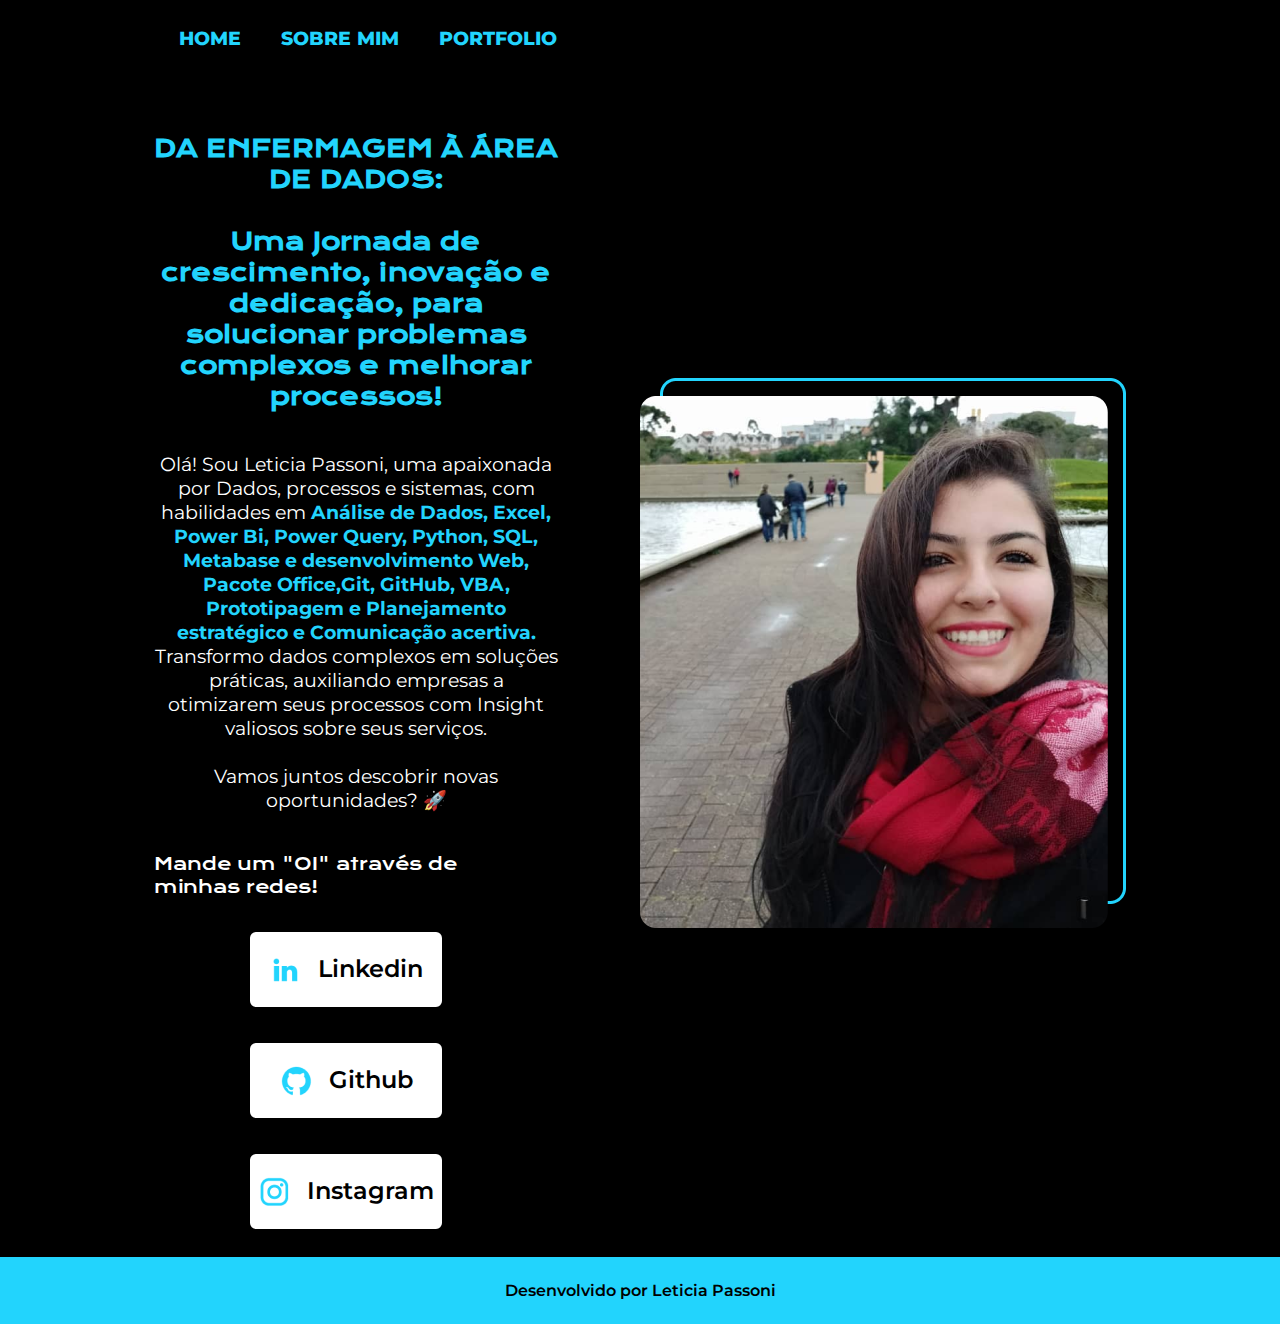
<file: index.html>
<!DOCTYPE html>
    <html lang="pt-br">
    <head>
        <meta charset="UTF-8">
        <meta name="viewport" content="width=device-width, initial-scale=1.0">
        <title>Home</title>
        <link rel="stylesheet" href="style.css">
    </head>

    <body>
    
            <!-- corpo da pagina -->
    
    <header class="cabecalho">
        <nav class="menu">
       <a class="link__menu" href="index.html">HOME</a>
        <a class="link__menu" href="sobre.html">SOBRE MIM</a>
        <a class="link__menu" href="portfolio.html">PORTFOLIO</a>
    </nav>
        
        <!---cabeçalho --> 

    </header>
    <main class="apresentacao">
        <section class="conteudo">
        <!--conteudo principal-->
        <br>
        <h1 class="titulo"> <strong class="titulo">DA ENFERMAGEM À ÁREA DE DADOS: <br>
        <br> </strong> Uma Jornada de crescimento, inovação e dedicação, para solucionar problemas complexos e melhorar processos!  </h1>
    
        <p class="texto">
            Olá! Sou Leticia Passoni, uma apaixonada por Dados, processos e sistemas, 
            com habilidades em <strong> Análise de Dados, Excel, Power Bi, Power Query, Python, SQL, Metabase 
                e desenvolvimento Web, Pacote Office,Git, GitHub, VBA, Prototipagem e Planejamento estratégico e Comunicação acertiva.</strong> <br> Transformo dados complexos em 
            soluções práticas, auxiliando empresas a otimizarem seus
            processos com Insight valiosos sobre seus serviços. <br>
            <br>
            Vamos juntos descobrir novas oportunidades? 🚀

        
        </p>
        
        <div class="botao"> 
            <h2 class="subtitulo">Mande um "OI" através de minhas redes!</h2>
        
        

        <a class="click" href="https://www.linkedin.com/in/leticiapassoni1997/">
            <img src="./linkedin.png" alt="logo linkedin">Linkedin</a>

        <a class="click" href="https://github.com/Passonileticia">
            <img src="./github.png" alt="logo github">Github</a>

        <a class="click" href="https://www.instagram.com/passonileticia/">
            <img src="./instagram.png" alt="logo instagran"> Instagram
        </a>
    </div>    

    </section>
        <img class="lele" src="./leticia.png" alt="Foto Leticia">
    </main>
    <footer class="rodape">
        <p class="p__rodape">Desenvolvido por Leticia Passoni </P> 
    </footer>
    </body>
    </html>
</file>
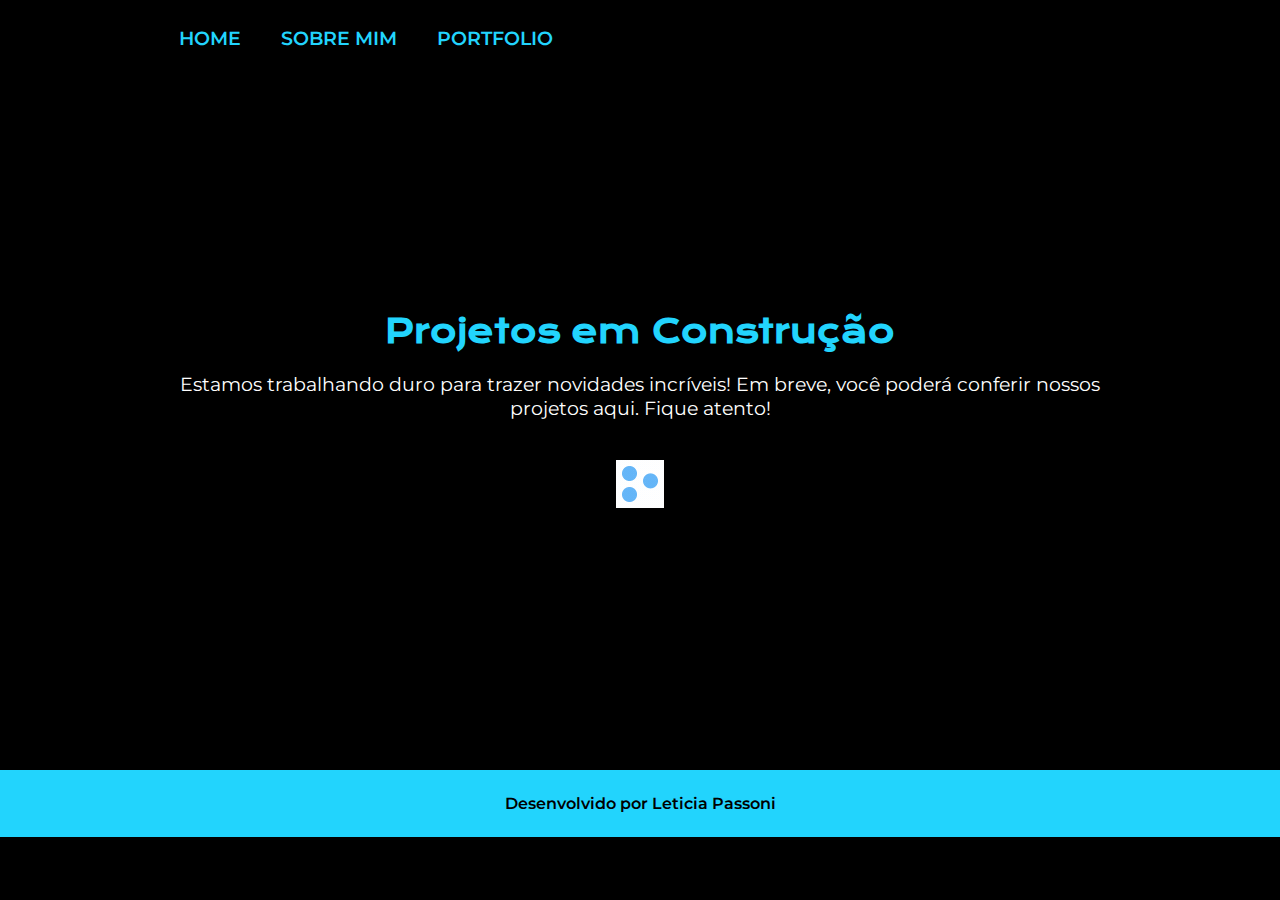
<file: portfolio.html>
<!DOCTYPE html>
<html lang="pt-br">
<head>
    <meta charset="UTF-8">
    <meta name="viewport" content="width=device-width, initial-scale=1.0">
    <title>Projetos em Construção</title>
    <link rel="stylesheet" href="ajuste.css">
</head>
<body>
    <header class="cabecalho">
        <nav class="menu">
            <a class="link__menu" href="index.html">HOME</a>
            <a class="link__menu" href="sobre.html">SOBRE MIM</a>
            <a class="link__menu" href="portfolio.html">PORTFOLIO</a>
        </nav>
    </header>

    <main class="em-construcao">
        <h1 class="titulo">Projetos em Construção</h1>
        <p class="texto">Estamos trabalhando duro para trazer novidades incríveis! Em breve, você poderá conferir nossos projetos aqui. Fique atento!</p>
        
        <img src="./icons8-carregando.gif" alt="">
    </main>
    
    <footer class="rodape">
        <p class="p__rodape">Desenvolvido por Leticia Passoni</p>
    </footer>
</body>
</html>





















<!-- <!DOCTYPE html>
<html lang="pt-br">
<head>
    <meta charset="UTF-8">
    <meta name="viewport" content="width=device-width, initial-scale=1.0">
    <title>Portfolio</title>
    <link rel="stylesheet" href="style.css">
</head>
<body>
 

    <header class="cabecalho">
        <nav class="menu">
       <a class="link__menu" href="index.html">HOME</a>
        <a class="link__menu" href="sobre.html">SOBRE MIM</a>
        <a class="link__menu" href="portfolio.html">PORTFOLIO</a>
    </nav>
    </header>
 
    <main>
        <h1>Meu Portfolio</h1>

    </main>

    <footer class="rodape">
        <p class="p__rodape">Desenvolvido por Leticia Passoni </P> 
    </footer>
</body>
</html> -->
</file>
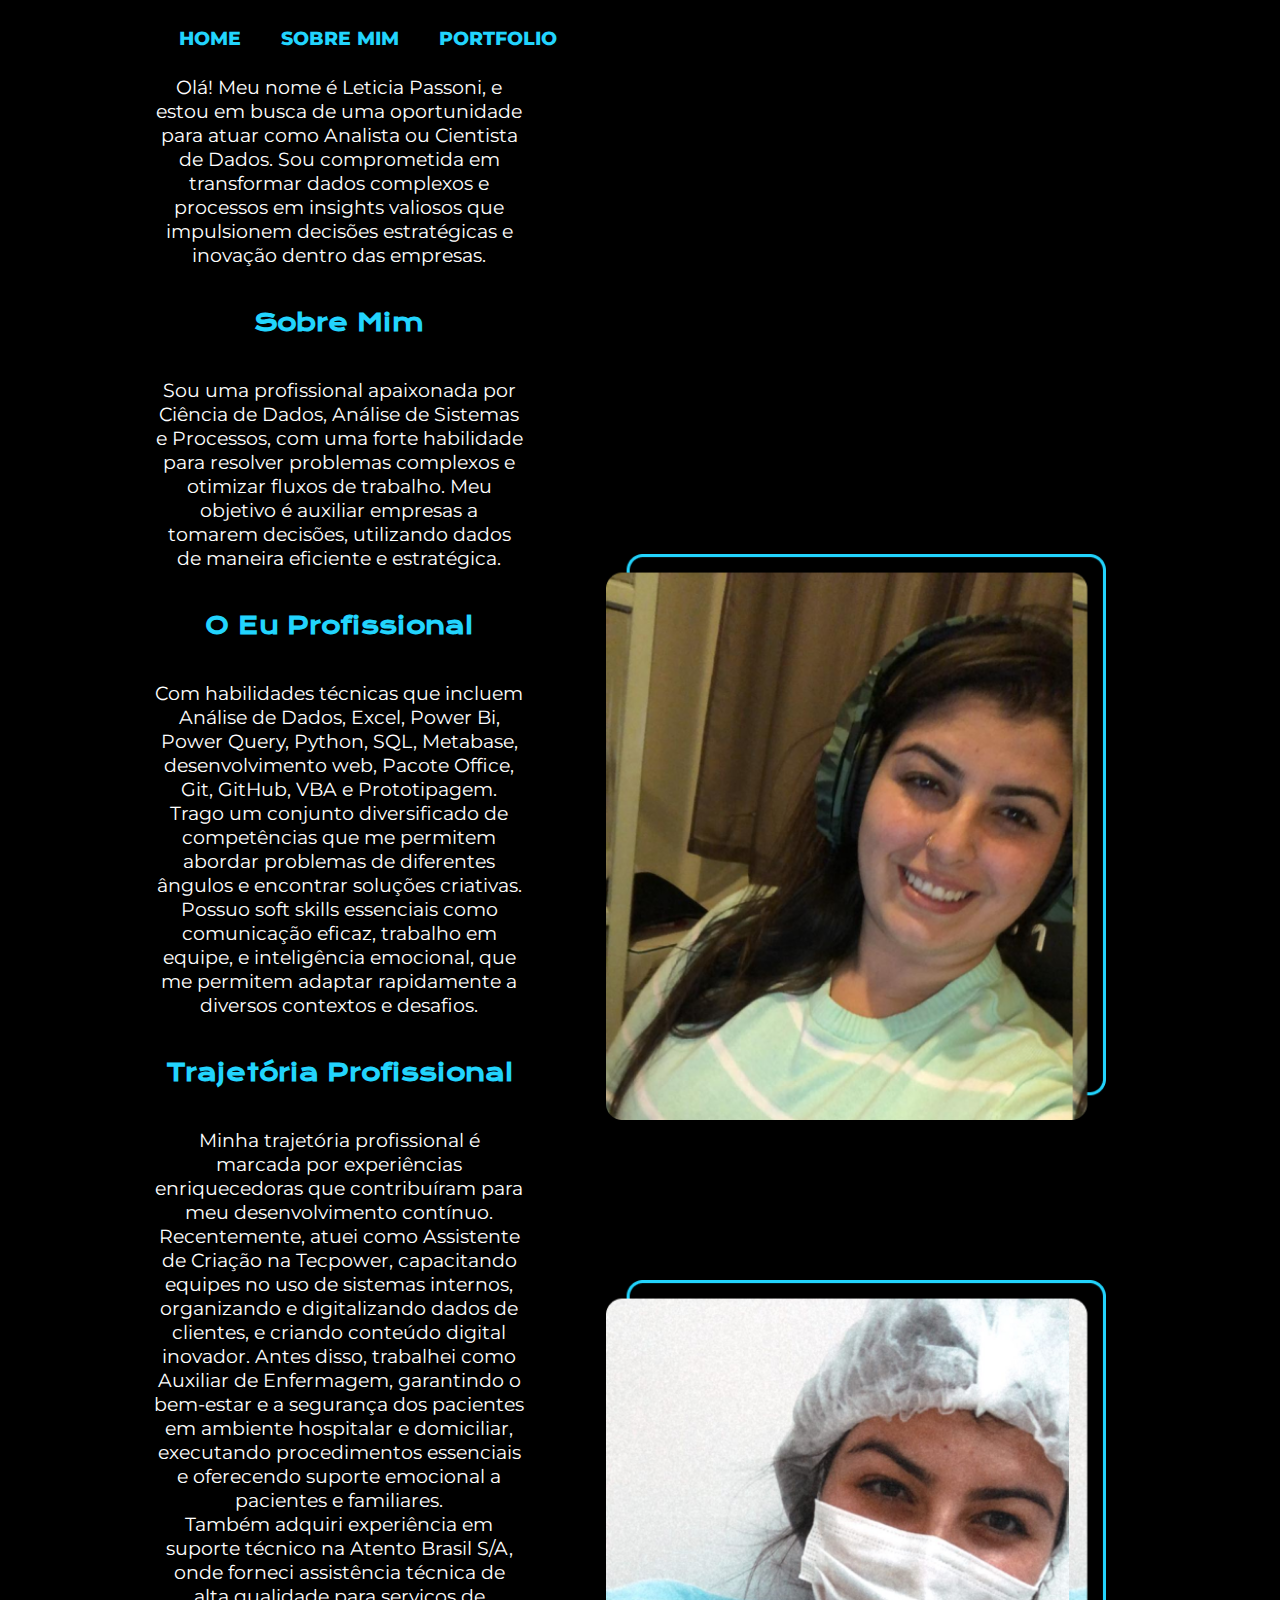
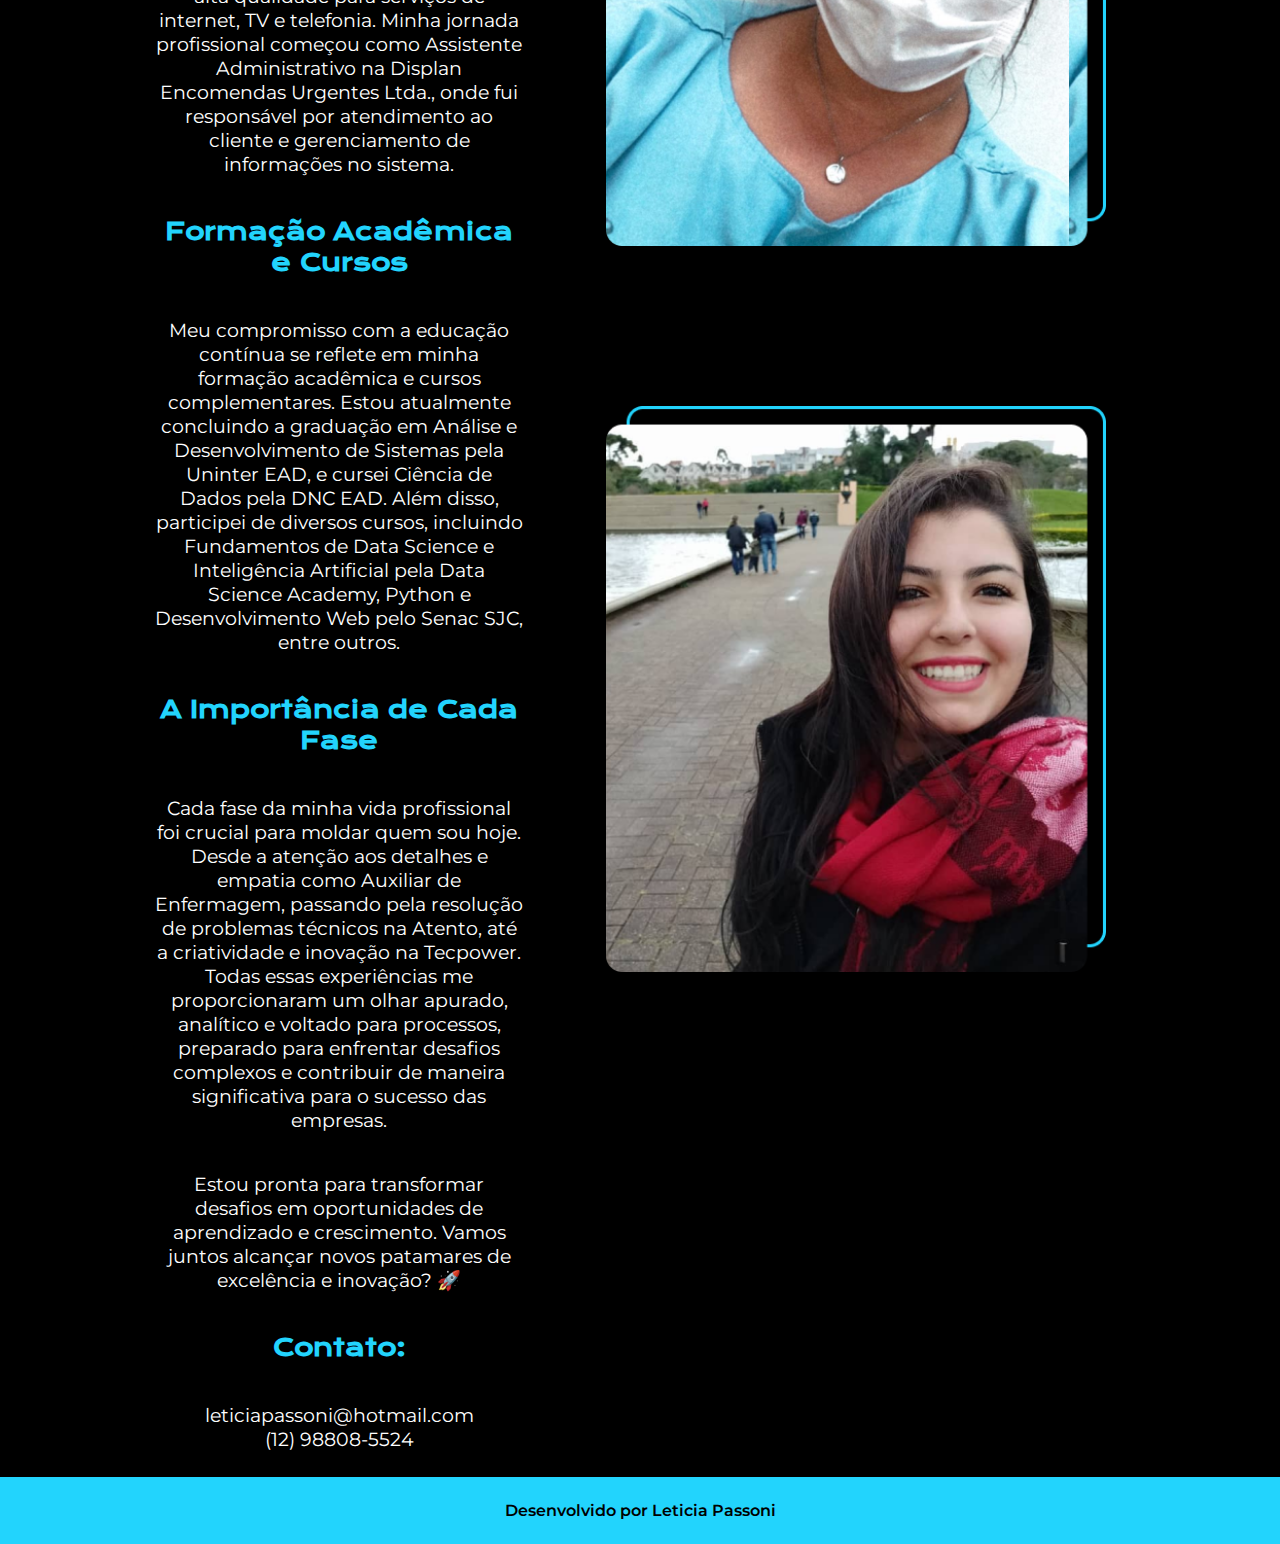
<file: sobre.html>
<!DOCTYPE html>
<html lang="pt-br">
<head>
    <meta charset="UTF-8">
    <meta name="viewport" content="width=device-width, initial-scale=1.0">
    <title>Sobre</title>
    <link rel="stylesheet" href="style.css">
</head>
<body>
    

        <header class="cabecalho">
            <nav class="menu">
           <a class="link__menu" href="index.html">HOME</a>
            <a class="link__menu" href="sobre.html">SOBRE MIM</a>
            <a class="link__menu" href="portfolio.html">PORTFOLIO</a>
        </nav>
        </header>

    <main class="apresentacao">
        
        <section class="conteudo">

            <p class="texto"> Olá! Meu nome é Leticia Passoni, e estou em busca de uma oportunidade para 
                atuar como Analista ou Cientista de Dados. Sou comprometida em transformar 
                dados complexos e processos em insights valiosos que impulsionem decisões 
                estratégicas e inovação dentro das empresas. </p>

            <h1 class="titulo">Sobre Mim </h1>

            <p class="texto"> Sou uma profissional apaixonada por Ciência de Dados, 
                Análise de Sistemas e Processos, com uma forte habilidade para resolver 
                problemas complexos e otimizar fluxos de trabalho. Meu objetivo é auxiliar 
                empresas a tomarem decisões, utilizando dados de maneira eficiente 
                e estratégica. </p>
<h2 class="titulo"> O Eu Profissional </h2>

<p class="texto"> Com habilidades técnicas que incluem Análise de Dados, Excel, Power Bi, 
    Power Query, Python, SQL, Metabase, desenvolvimento web, Pacote Office, Git, GitHub,  
 VBA e Prototipagem.
     Trago um conjunto diversificado de competências que me permitem abordar problemas de 
     diferentes ângulos e encontrar soluções criativas. Possuo soft skills essenciais como 
     comunicação eficaz, trabalho em equipe, e inteligência emocional, que me permitem 
     adaptar rapidamente a diversos contextos e desafios. </p>

     <h2 class="titulo"> Trajetória Profissional </h2>

     <p class="texto"> Minha trajetória profissional é marcada por experiências enriquecedoras que 
contribuíram para meu desenvolvimento contínuo. Recentemente, atuei como 
Assistente de Criação na Tecpower, capacitando equipes no uso de sistemas internos, 
organizando e digitalizando dados de clientes, e criando conteúdo digital inovador. 
Antes disso, trabalhei como Auxiliar de Enfermagem, garantindo o bem-estar e a 
segurança dos pacientes em ambiente hospitalar e domiciliar, executando procedimentos 
essenciais e oferecendo suporte emocional a pacientes e familiares. <br>
Também adquiri experiência em suporte técnico na Atento Brasil S/A, onde 
forneci assistência técnica de alta qualidade para serviços de internet, TV 
e telefonia. Minha jornada profissional começou como Assistente Administrativo 
na Displan Encomendas Urgentes Ltda., onde fui responsável por atendimento ao cliente 
e gerenciamento de informações no sistema. </p>

<h2 class="titulo"> Formação Acadêmica e Cursos </h2>
<p class="texto"> 
Meu compromisso com a educação contínua se reflete em minha formação acadêmica e 
cursos complementares. Estou atualmente concluindo a graduação em Análise e 
Desenvolvimento de Sistemas pela Uninter EAD, e cursei Ciência de Dados pela DNC 
EAD. Além disso, participei de diversos cursos, incluindo Fundamentos de Data 
Science e Inteligência Artificial pela Data Science Academy, Python e Desenvolvimento
 Web pelo Senac SJC, entre outros. </p>

 <h2 class="titulo"> A Importância de Cada Fase </h2>
 <p class="texto"> Cada fase da minha vida profissional foi crucial para moldar 
    quem sou hoje. Desde a atenção aos detalhes e empatia como Auxiliar de 
    Enfermagem, passando pela resolução de problemas técnicos na Atento, até a 
    criatividade e inovação na Tecpower. Todas essas experiências me proporcionaram 
    um olhar apurado, analítico e voltado para processos, preparado para enfrentar 
    desafios complexos e contribuir de maneira significativa para o sucesso das empresas. </p>

    <p class="texto"> Estou pronta para transformar desafios em oportunidades 
        de aprendizado e crescimento. Vamos juntos alcançar novos patamares de 
        excelência e inovação? 🚀
                </p>
                <h2 class="titulo"> Contato: </h2>
                <p class="texto"> leticiapassoni@hotmail.com <br> (12) 98808-5524 </p>
                
        </section>
        <div>
            <img class="fotos"  src="./Imagem (2).png" alt="imagem leticia">
        
       
            <img class="fotos"  src="./Imagem (1).png" alt="imagem leticia">
      
            <img class="fotos"  src="./leticia.png" alt="imagem leticia">
            
           </div>
           
        

        
    </main>

    <footer class="rodape">
        <p class="p__rodape">Desenvolvido por Leticia Passoni </P> 
    </footer>
</body>
</html>
</file>
<file: style.css>
@import url('https://fonts.googleapis.com/css2?family=Inter+Tight:wght@500&family=Krona+One&display=swap');
@import url('https://fonts.googleapis.com/css2?family=Inter+Tight:wght@500&family=Krona+One&family=Montserrat:ital,wght@0,100..900;1,100..900&display=swap');    

:root {
    --cor-primaria: black;
    --cor-secundaria: white;
    --cor-tercearia: #22d4fd;

    --font-primaria: 'Krona One', serif;
    --font-secundaria: 'Montserrat', serif ;
}

* {
        margin: 0;
        padding: 0;
    }

    body {
        /* height: 100vh;   */
        box-sizing: border-box;
    background-color: var(--cor-primaria);
    color: var(--cor-secundaria);

    }

.cabecalho {
    padding: 2% 0 0 14% ;
}
/*nao mexer */
.menu {
    display: flex;
    gap: 40px;
    /* era 80px */
    
}

    .link__menu {
font-family: var(--font-secundaria);
font-size: 1.2rem;
font-weight: 800;
color: #22d4fd;
text-decoration: none;
    }

    .apresentacao {
      padding: 2% 12% ;
        display: flex; /* or inline-flex */
        align-items: center;
        justify-content: space-between;
        gap: 82px;
    }

    .conteudo {
        width: 50%;
        display: flex;
        flex-direction: column;
        gap: 40px;
        /*era 40 */
    }

    .titulo {
font-size: 1.5rem;
font-family:  var(--font-primaria);
text-align: center;

    }

    .texto {
        text-align: center;
        font-size: 1.2rem;
        font-family: "Montserrat", serif;
    }

    h1, p {
        color: white;
    }
    strong {
        color: #22d4fd;
    }   

    .titulo {
        color: #22d4fd ;
    } 

    .botao {
        display: flex;
        flex-direction: column;
        justify-content: space-between;
        align-items: center;
        gap: 32px;
    }

    .subtitulo {
        align-items: center;
        font-family: 'Krona One', serif;
        font-weight: 400;
        font-size: 1.1rem;
    }

.click {
    display: flex;
    justify-content: center;
    gap: 16px;
    /*era 16px*/

    background-color: white;
    border: 2px solid;
    /* era 2px */
    width: 50%;
    text-align: center;
    border-radius: 8px;
    font-size: 1.5rem;
    font-weight: 600;
    padding: 21.5px 0;
    text-decoration: none;
    color: black;
    font-family: "Montserrat", serif;
}

    .click:hover {
background-color: #22d4fd;
}

.lele {
    width: 50%;
}

.rodape {
    padding: 24px;
    color: black;
    background-color: #22d4fd;
    text-align: center;
    font-size: 1rem;

}

.p__rodape {
    color: black;
    font-family: "Montserrat", serif;
    font-weight: 600;
    
}

@media (max-width: 1200px ) {
    
    .cabecalho {
       padding: 10%; 
    }
    
    .menu{
justify-content: center;
    }

    .conteudo{
        width: auto;
    }
    .apresentacao {
        flex-direction: column-reverse; 
        padding: 5%;
    }
}

.fotos {
    display: block;
    margin: 80px auto;
    width: 500px; 
  }

  div {
    display: flex;
    flex-direction: column;
    align-items: flex-end;
    margin-right: 20px;
  }
</file>
<file: ajuste.css>
@import url('https://fonts.googleapis.com/css2?family=Inter+Tight:wght@500&family=Krona+One&display=swap');
@import url('https://fonts.googleapis.com/css2?family=Inter+Tight:wght@500&family=Krona+One&family=Montserrat:ital,wght@0,100..900;1,100..900&display=swap');    

:root {
    --cor-primaria: black;
    --cor-secundaria: white;
    --cor-tercearia: #22d4fd;

    --font-primaria: 'Krona One', serif;
    --font-secundaria: 'Montserrat', serif ;
}

* {
    margin: 0;
    padding: 0;
    box-sizing: border-box;
}

body {
    background-color: var(--cor-primaria);
    color: var(--cor-secundaria);
    font-family: var(--font-secundaria);
}

.cabecalho {
    padding: 2% 0 0 14%; 
  /*2 00 14*/
}

.menu {
    display: flex;
    gap: 40px;
    /*er 40 */
}

.link__menu {
    font-family: var(--font-secundaria);
    font-size: 1.2rem;
    font-weight: 600;
    color: var(--cor-tercearia);
    text-decoration: none;
}

.em-construcao {
    display: flex;
    flex-direction: column;
    align-items: center;
    justify-content: center;
    height: 80vh;
    text-align: center;
    padding: 0 12%;
}

.titulo {
    font-size: 2rem;
    font-family: var(--font-primaria);
    color: var(--cor-tercearia);
    margin-bottom: 20px;
}

.texto {
    font-size: 1.2rem;
    font-family: var(--font-secundaria);
    margin-bottom: 40px;
}

.imagem {
    max-width: 100%;
    height: auto;
    border: 2px solid var(--cor-tercearia);
    border-radius: 8px;
}

.rodape {
    padding: 24px;
    color: black;
    background-color: var(--cor-tercearia);
    text-align: center;
    font-size: 1rem;
}

.p__rodape {
    color: black;
    font-family: var(--font-secundaria);
    font-weight: 600;
}

@media (max-width: 1200px) {
    .cabecalho {
        margin: 0 auto;
        padding: 0 20%;
    }
    /* estava so padding 10% */

    .menu {
        justify-content: center;
    }

    .em-construcao {
        padding: 5%;
    }
}
</file>
